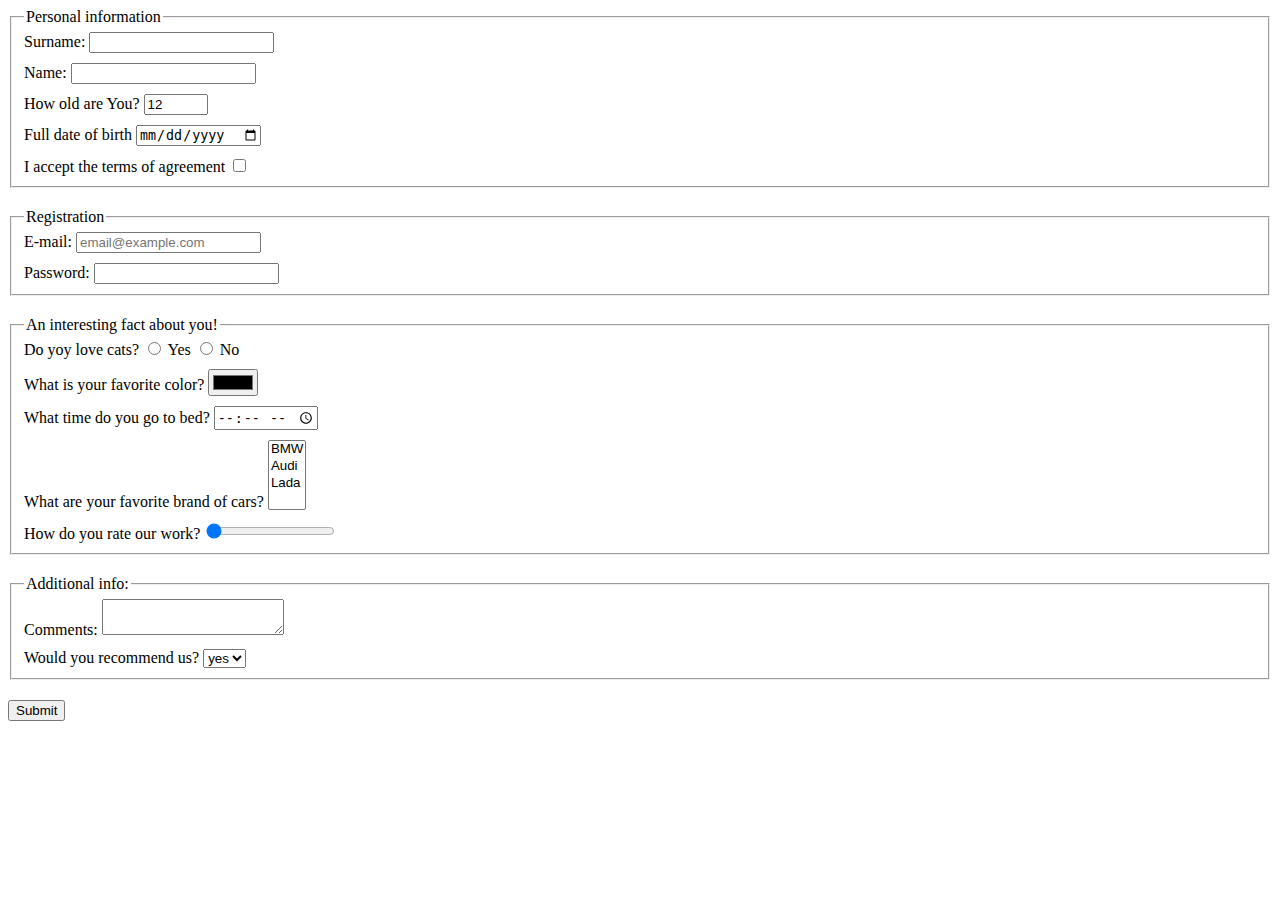
<file: index.html>
<!doctype html><html lang="en"><head><meta charset="UTF-8"><meta name="viewport" content="width=device-width, user-scalable=no, initial-scale=1.0, maximum-scale=1.0, minimum-scale=1.0"><meta http-equiv="X-UA-Compatible" content="ie=edge"><title>HTML Form</title><link rel="stylesheet" href="style.7c76f0f0.css"></head><body> <form action="https://mate-academy-form-lesson.herokuapp.com/create-application" method="POST" name="big-form" onsubmit="onSubmit()"> <fieldset class="section"> <legend> Personal information </legend> <label class="input-block" for="surname"> Surname: <input type="text" id="surname" name="surname"> </label> <label class="input-block" for="name"> Name: <input type="text" id="name" name="name"> </label> <label class="input-block" for="age"> How old are You? <input type="number" id="age" name="age" min="3" max="100" value="12" maxlength="3"> </label> <label class="input-block" for="date"> Full date of birth <input type="date" id="date" name="date"> </label> <label class="input-block" for="terms"> I accept the terms of agreement <input type="checkbox" id="terms" name="terms" required> </label> </fieldset> <fieldset class="section"> <legend> Registration </legend> <label class="input-block" for="email"> E-mail: <input type="email" id="email" name="email" placeholder="email@example.com"> </label> <label class="input-block" for="password"> Password: <input type="password" id="password" name="password" minlength="8"> </label> </fieldset> <fieldset class="section"> <legend> An interesting fact about you! </legend> <label for="cat-yes" class="input-block"> Do yoy love cats? <input type="radio" name="cats-answer" id="cat-yes" value="yes"> <span>Yes</span> <input type="radio" name="cats-answer" id="cat-no" value="no"> <span>No</span> </label> <label class="input-block" for="color"> What is your favorite color? <input type="color" id="color" name="color"> </label> <label class="input-block" for="time"> What time do you go to bed? <input type="time" id="time" name="time"> </label> <label class="input-block" for="cars"> What are your favorite brand of cars? <select id="cars" name="cars" multiple> <option value="BMW">BMW</option> <option value="Audi">Audi</option> <option value="Lada">Lada</option> </select> </label> <label class="input-block" for="rate"> How do you rate our work? <input type="range" id="rate" name="rate" value="0"> </label> </fieldset> <fieldset class="section"> <legend> Additional info: </legend> <label class="input-block" for="comment"> Comments: <textarea id="comment" name="comment"></textarea> </label> <label for="recommend"> Would you recommend us? <select id="recommend" name="recommend"> <option value="yes">yes</option> <option value="no">no</option> </select> </label> </fieldset> <button type="submit" onsubmit="onSubmit()">Submit</button> </form> <script type="text/javascript" src="main.e97352c4.js"></script> </body></html>
</file>
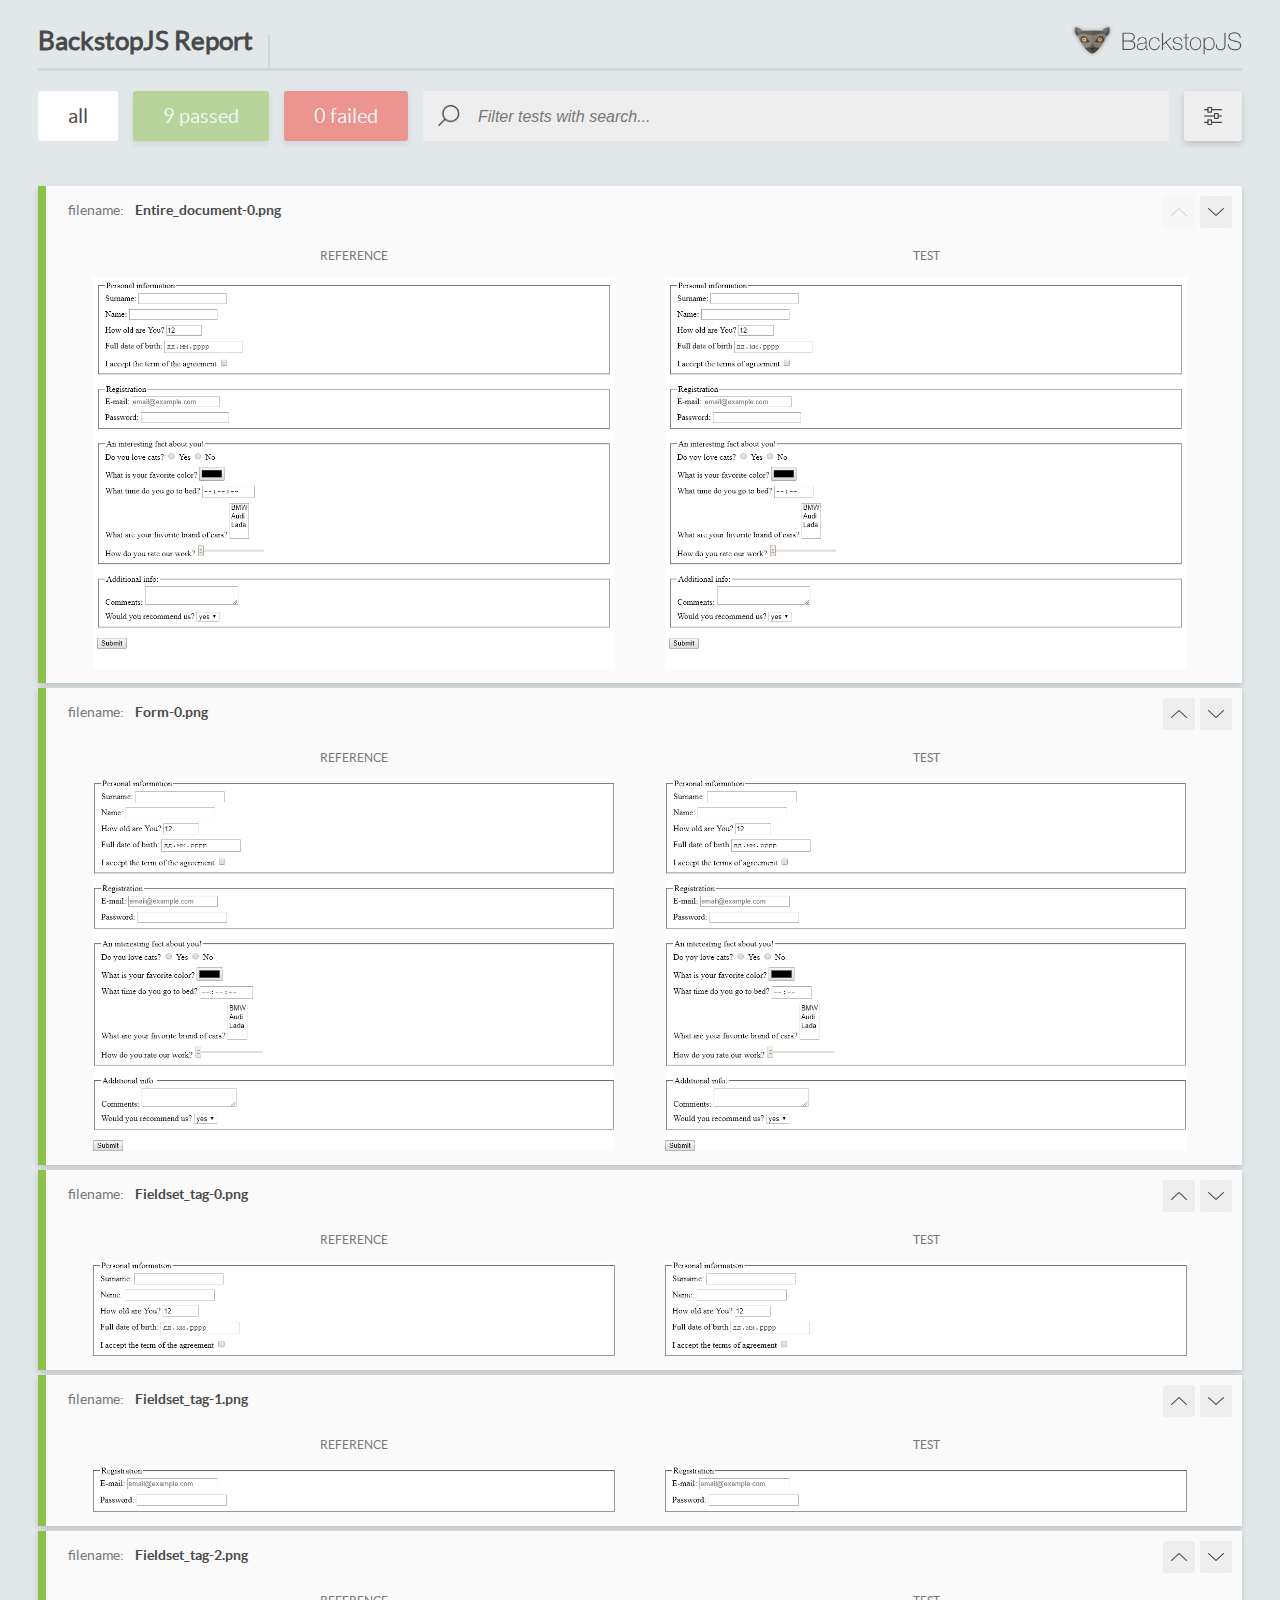
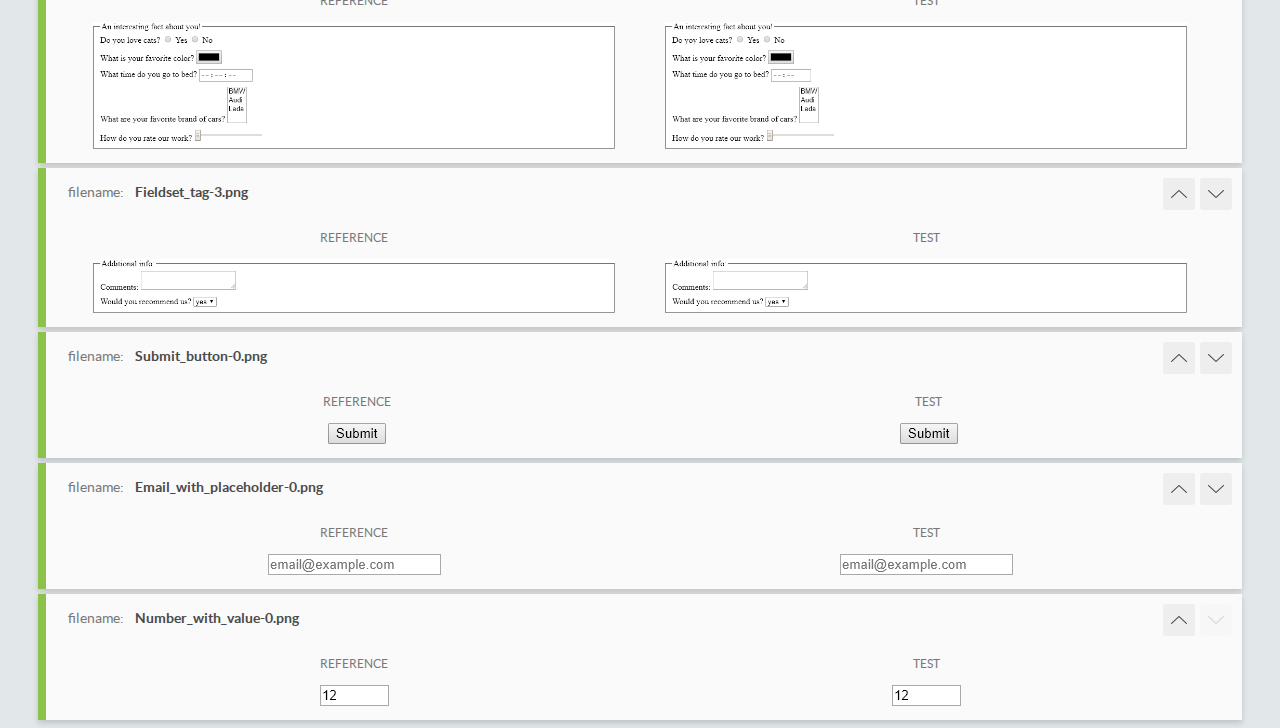
<file: report/html_report/index.html>
<!DOCTYPE html>
<html>
  <head>
    <meta charset="utf-8">
    <title>BackstopJS Report</title>

    <style>
      @font-face {
          font-family: 'latoregular';
          src: url('./assets/fonts/lato-regular-webfont.woff2') format('woff2'),
              url('./assets/fonts/lato-regular-webfont.woff') format('woff');
          font-weight: 400;
          font-style: normal;
      }
      @font-face {
          font-family: 'latobold';
          src: url('./assets/fonts/lato-bold-webfont.woff2') format('woff2'),
              url('./assets/fonts/lato-bold-webfont.woff') format('woff');
          font-weight: 700;
          font-style: normal;
      }

      .ReactModal__Body--open {
          overflow: hidden;
      }
      .ReactModal__Body--open .header {
        display: none;
      }

    </style>
  </head>
  <body style="background-color: #E2E7EA">
    <div id="root">

    </div>
    <script type="text/javascript">
      function report (report) { // eslint-disable-line no-unused-vars
        window.tests = report;
      }
    </script>
    <script type="text/javascript" src="config.js"></script>
    <script type="text/javascript" src="index_bundle.js"></script>
  </body>
</html>
</file>
<file: style.7c76f0f0.css>
.input-block{display:block;margin-bottom:10px}.section{margin-bottom:20px}.input-block:last-child{margin:0}
/*# sourceMappingURL=style.7c76f0f0.css.map */
</file>
